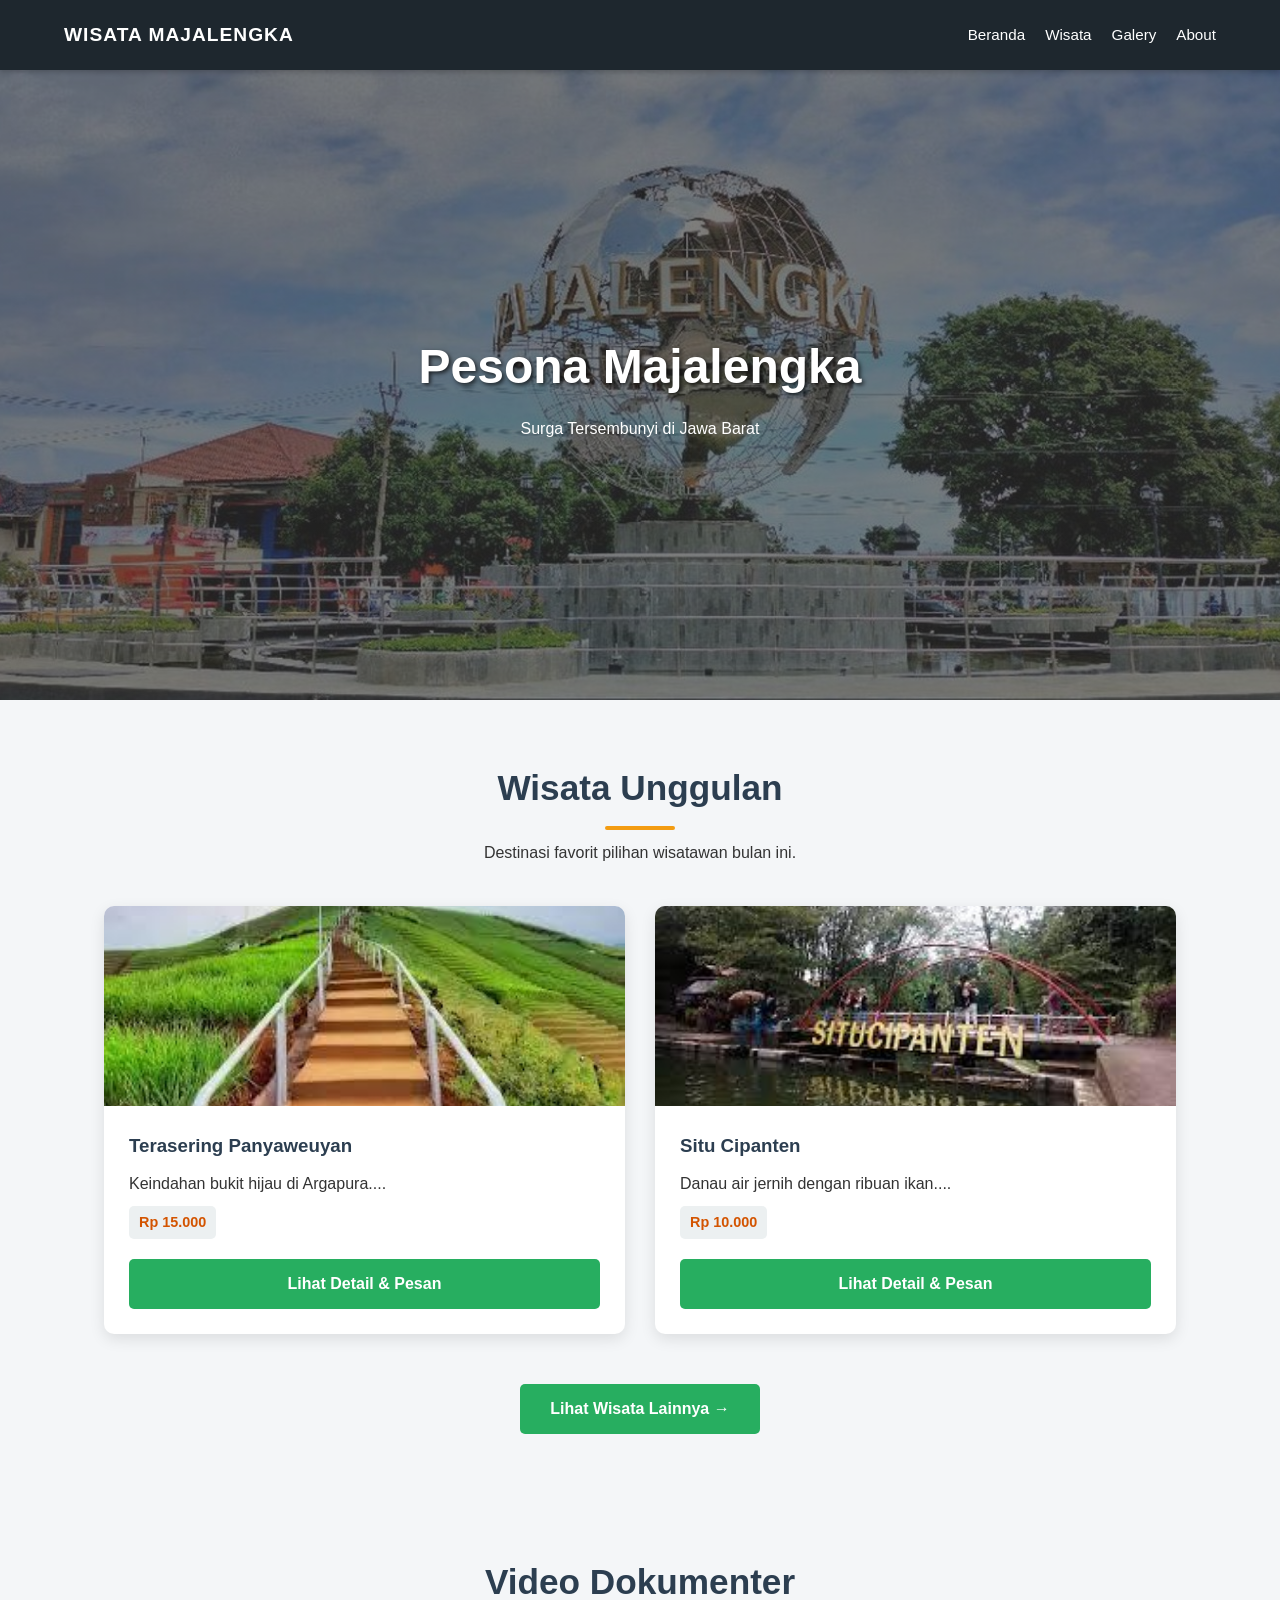
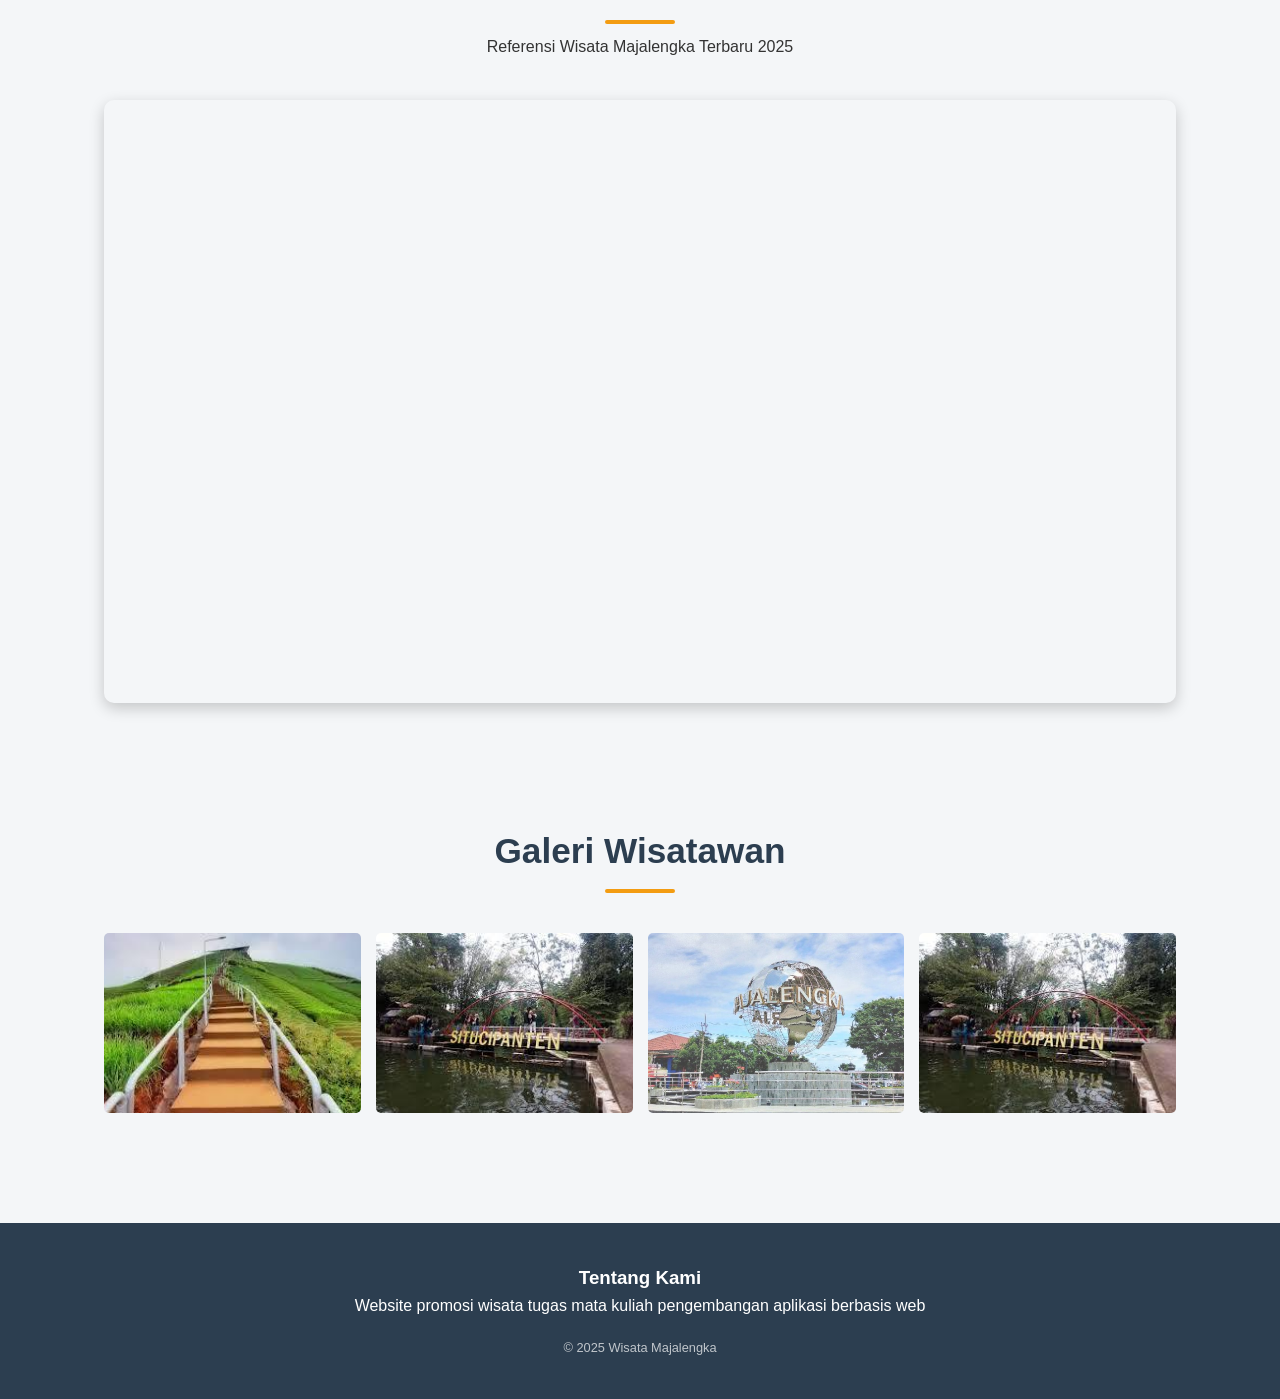
<file: tugas_1/index.html>
<!DOCTYPE html>
<html lang="id">
  <head>
    <meta charset="UTF-8" />
    <meta name="viewport" content="width=device-width, initial-scale=1.0" />
    <title>Wisata Majalengka - Wisata Alam</title>
    <link rel="stylesheet" href="css/style.css" />
  </head>
  <body>
    <header>
      <div class="logo">WISATA MAJALENGKA</div>

      <div class="menu-toggle" id="mobile-menu">
        <span></span>
        <span></span>
        <span></span>
      </div>

      <nav>
        <ul id="nav-list">
          <li><a href="#beranda">Beranda</a></li>
          <li><a href="#wisata">Wisata</a></li>
          <li><a href="#galery">Galery</a></li>
          <li><a href="#about">About</a></li>
        </ul>
      </nav>
    </header>

    <section id="beranda" class="hero">
      <div class="hero-content">
        <h1>Pesona Majalengka</h1>
        <p>Surga Tersembunyi di Jawa Barat</p>
      </div>
    </section>

    <section id="wisata" class="container">
      <div class="section-title">
        <h2>Wisata Unggulan</h2>
        <p>Destinasi favorit pilihan wisatawan bulan ini.</p>
      </div>

      <div class="grid-wisata" id="container-featured-wisata"></div>

      <div style="text-align: center; margin-top: 40px">
        <a href="wisata.html" class="btn-pesan" style="display:inline-block; width:auto; padding: 12px 30px;">
          Lihat Wisata Lainnya &rarr;
        </a>
      </div>
    </section>

    <section class="container video-section">
      <div class="section-title">
        <h2>Video Dokumenter</h2>
        <p>Referensi Wisata Majalengka Terbaru 2025</p>
      </div>
      <div class="video-wrapper">
        <iframe 
            src="https://www.youtube.com/embed/rqGiicgWKLE" 
            title="5 Wisata Majalengka Terbaru" 
            frameborder="0" 
            allow="accelerometer; autoplay; clipboard-write; encrypted-media; gyroscope; picture-in-picture; web-share" 
            allowfullscreen>
        </iframe>
      </div>
    </section>

    <section id="galery" class="container">
      <div class="section-title">
        <h2>Galeri Wisatawan</h2>
      </div>
      <div class="gallery-grid">
        <img src="assets/img/panyaweuyan.jpg" alt="Foto 1" />
        <img src="assets/img/cipanten.jpg" alt="Foto 2" />
        <img src="assets/img/banner.jpg" alt="Foto 3" />
        <img src="assets/img/cipanten.jpg" alt="Foto 4" />
      </div>
    </section>

    <section id="about" class="footer">
      <h3>Tentang Kami</h3>
      <p>Website promosi wisata tugas mata kuliah 
        pengembangan aplikasi berbasis web
      </p>
      <div class="copyright">&copy; 2025 Wisata Majalengka</div>
    </section>

    <script src="js/script.js"></script>
  </body>
</html>
</file>
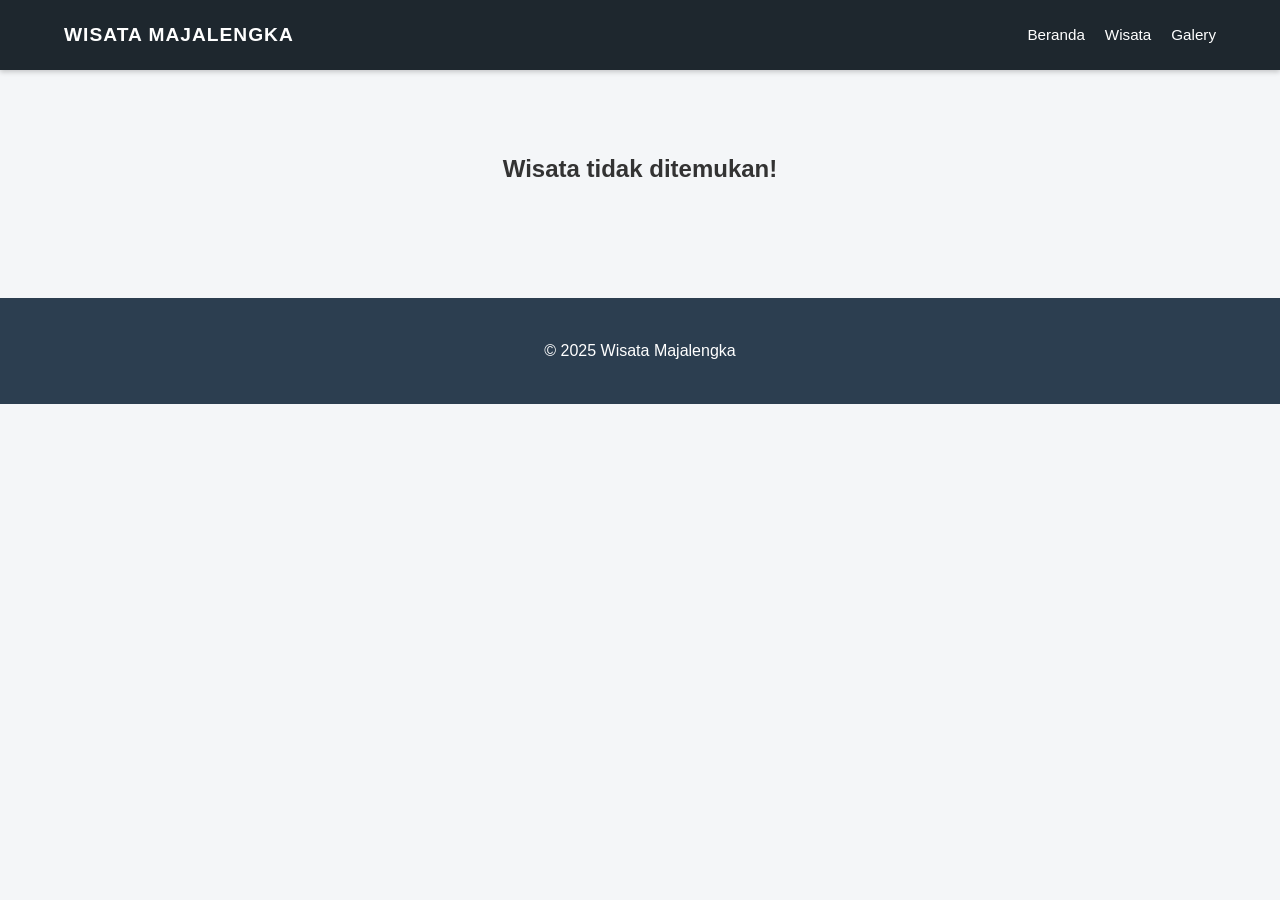
<file: tugas_1/detail_wisata.html>
<!DOCTYPE html>
<html lang="id">
<head>
    <meta charset="UTF-8">
    <meta name="viewport" content="width=device-width, initial-scale=1.0">
    <title>Detail Wisata - Majalengka</title>
    <link rel="stylesheet" href="css/style.css">
</head>
<body>

    <header>
        <div class="logo">WISATA MAJALENGKA</div>
        <div class="menu-toggle" id="mobile-menu">
            <span></span><span></span><span></span>
        </div>
        <nav>
            <ul id="nav-list">
                <li><a href="index.html">Beranda</a></li>
                <li><a href="index.html#wisata">Wisata</a></li>
                <li><a href="index.html#galery">Galery</a></li>
            </ul>
        </nav>
    </header>

   <section class="container" style="margin-top: 20px;">
        <div id="detail-container">
            </div>
        
        <div id="gallery-wisata-wrapper" style="margin-top: 50px; display:none;">
            <div class="section-title">
                <h3>Galeri Foto Lokasi</h3>
            </div>
            <div class="gallery-grid" id="detail-gallery-grid">
                </div>
        </div>
    </section>

    <section class="footer">
        <p>&copy; 2025 Wisata Majalengka</p>
    </section>

    <script src="js/script.js"></script>

    <div id="nota-overlay" class="nota-overlay">
    <div class="nota-box">
        <div class="nota-header">
            <h3>STRUK PEMESANAN</h3>
            <p>Wisata Majalengka</p>
        </div>
        <div class="nota-body" id="nota-konten">
            </div>
        <button onclick="lanjutKeWA()" class="btn-konfirmasi">LANJUT KE WHATSAPP &rarr;</button>
        <button onclick="tutupNota()" class="btn-batal">Batal / Edit</button>
    </div>
</div>

    <script>
        // Script khusus untuk menjalankan fungsi render detail
        document.addEventListener('DOMContentLoaded', renderDetailWisata);
    </script>
</body>
</html>
</file>
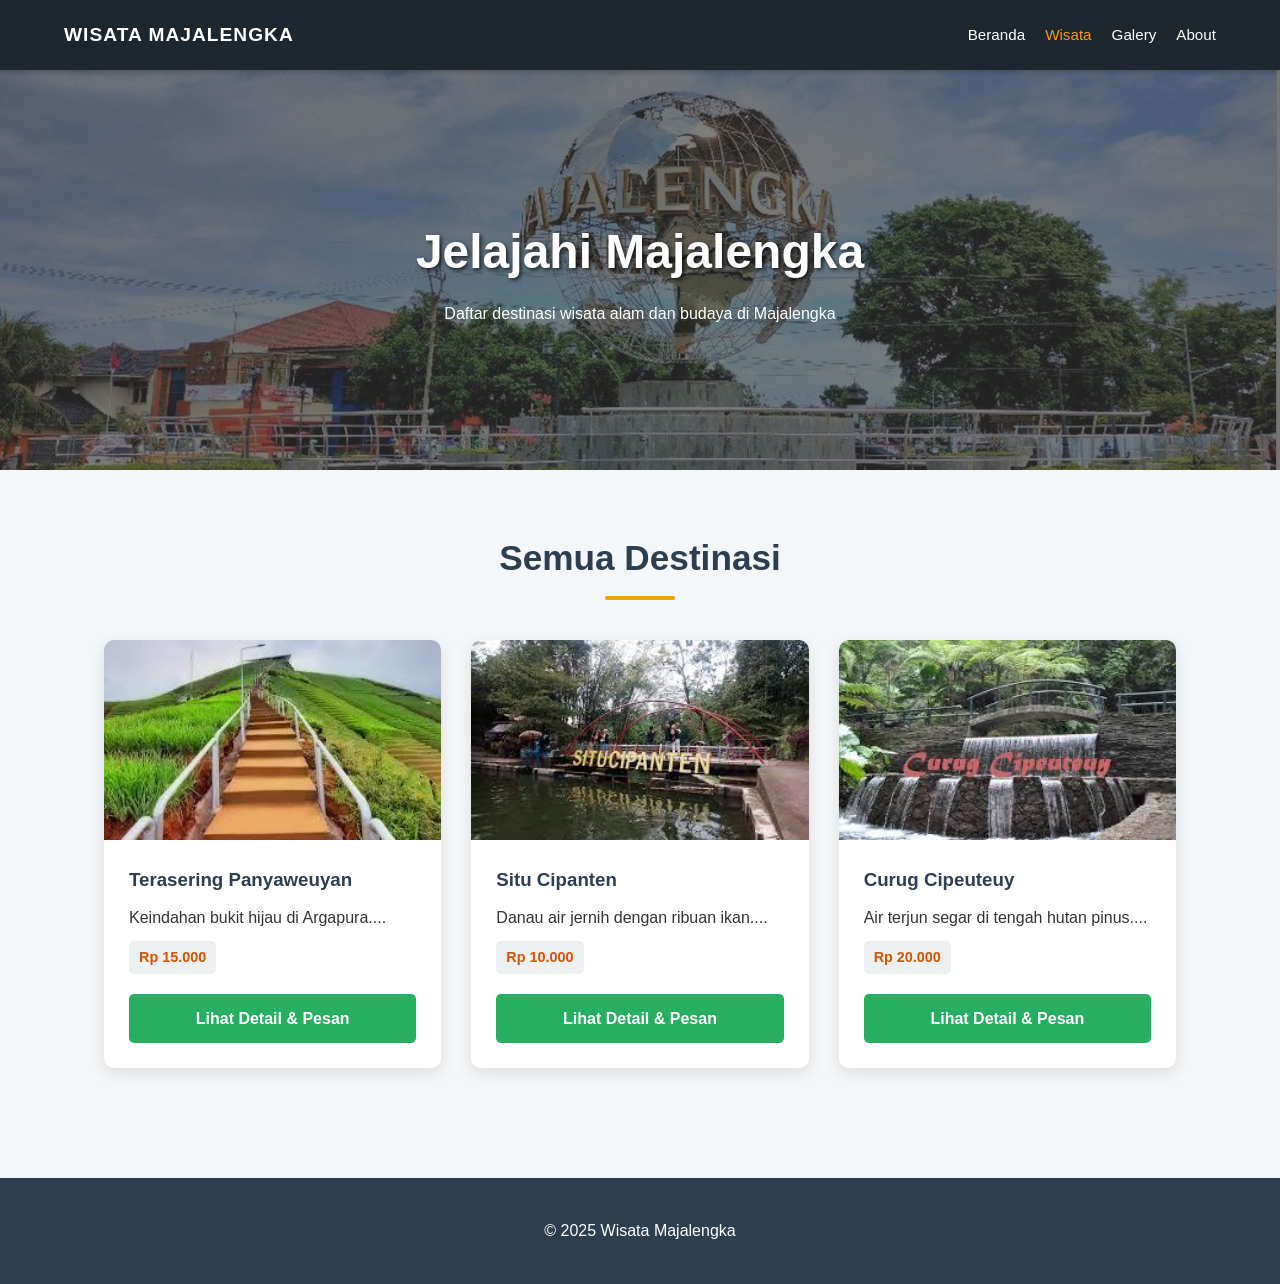
<file: tugas_1/wisata.html>
<!DOCTYPE html>
<html lang="id">
  <head>
    <meta charset="UTF-8" />
    <meta name="viewport" content="width=device-width, initial-scale=1.0" />
    <title>Semua Wisata - Majalengka</title>
    <link rel="stylesheet" href="css/style.css" />
  </head>
  <body>
    <header>
      <div class="logo">WISATA MAJALENGKA</div>
      <div class="menu-toggle" id="mobile-menu">
        <span></span><span></span><span></span>
      </div>
      <nav>
        <ul id="nav-list">
          <li><a href="index.html">Beranda</a></li>
          <li><a href="wisata.html" style="color: #f39c12">Wisata</a></li>
          <li><a href="index.html#galery">Galery</a></li>
          <li><a href="#about">About</a></li>
        </ul>
      </nav>
    </header>

    <section class="hero" style="height: 40vh">
      <div class="hero-content">
        <h1>Jelajahi Majalengka</h1>
        <p>Daftar destinasi wisata alam dan budaya di Majalengka</p>
      </div>
    </section>

    <section class="container">
      <div class="section-title">
        <h2>Semua Destinasi</h2>
      </div>
      <div class="grid-wisata" id="container-all-wisata"></div>
    </section>

    <section id="about" class="footer">
      <p>&copy; 2025 Wisata Majalengka</p>
    </section>

    <script src="js/script.js"></script>
    </body>
</html>
</file>
<file: tugas_1/css/style.css>
/* --- 1. RESET & GLOBAL --- */
* { margin: 0; padding: 0; box-sizing: border-box; font-family: 'Segoe UI', sans-serif; }
html { scroll-behavior: smooth; }
body { background-color: #f4f6f8; color: #333; line-height: 1.6; }
img { max-width: 100%; display: block; }

/* --- 2. HEADER & NAVIGASI (DESKTOP) --- */
header {
    background-color: #1e272e;
    padding: 0 5%;
    height: 70px;
    display: flex;
    justify-content: space-between;
    align-items: center;
    position: sticky;
    top: 0;
    z-index: 1000;
    box-shadow: 0 2px 5px rgba(0,0,0,0.2);
}

.logo { color: white; font-weight: bold; font-size: 1.2rem; letter-spacing: 1px; text-transform: uppercase; }

nav ul { list-style: none; display: flex; gap: 20px; }
nav ul li a { color: white; text-decoration: none; font-size: 0.95rem; transition: 0.3s; font-weight: 500; }
nav ul li a:hover { color: #f39c12; }
.btn-login { background: #e74c3c; padding: 8px 20px; border-radius: 4px; }

/* Tombol Hamburger (Default Sembunyi di Desktop) */
.menu-toggle { display: none; flex-direction: column; cursor: pointer; gap: 6px; }
.menu-toggle span { width: 28px; height: 3px; background-color: white; border-radius: 3px; transition: 0.3s; }

/* --- 3. HERO SECTION (BANNER DESKTOP) --- */
.hero {
    background: linear-gradient(rgba(0,0,0,0.5), rgba(0,0,0,0.5)), url('../assets/img/banner.jpg'), #333;
    background-size: cover; 
    background-position: center;
    background-repeat: no-repeat;
    height: 70vh; 
    min-height: 400px; 
    display: flex; 
    justify-content: center; 
    align-items: center; 
    text-align: center; 
    color: white;
    padding: 0 20px;
    position: relative;
    z-index: 1;
}
.hero h1 { font-size: 3rem; margin-bottom: 10px; text-shadow: 2px 2px 4px rgba(0,0,0,0.7); }

/* --- 4. KONTEN UMUM --- */
.container { padding: 60px 5%; max-width: 1200px; margin: 0 auto; }
.section-title { text-align: center; margin-bottom: 40px; }
.section-title h2 { font-size: 2.2rem; color: #2c3e50; margin-bottom: 10px; }
.section-title h2::after { content: ''; display: block; width: 70px; height: 4px; background: #f39c12; margin: 10px auto; border-radius: 2px; }

/* Grid Wisata */
.grid-wisata { display: grid; grid-template-columns: repeat(auto-fit, minmax(300px, 1fr)); gap: 30px; }
.card { background: white; border-radius: 10px; overflow: hidden; box-shadow: 0 5px 15px rgba(0,0,0,0.1); transition: 0.3s; }
.card:hover { transform: translateY(-5px); }
.card img { width: 100%; height: 200px; object-fit: cover; }
.card-body { padding: 25px; }
.card-body h3 { margin-bottom: 10px; color: #2c3e50; }
.price { display: inline-block; background: #ecf0f1; padding: 5px 10px; border-radius: 5px; color: #d35400; font-weight: bold; margin: 10px 0; font-size: 0.9rem; }
.btn-pesan { display: block; width: 100%; background: #27ae60; color: white; border: none; padding: 12px; border-radius: 5px; cursor: pointer; font-size: 1rem; transition: 0.3s; font-weight: bold; text-decoration: none; text-align: center; margin-top: 10px; }
.btn-pesan:hover { background: #219150; }

/* Video & Galeri */
.video-wrapper { position: relative; padding-bottom: 56.25%; height: 0; border-radius: 10px; overflow: hidden; box-shadow: 0 5px 15px rgba(0,0,0,0.2); }
.video-wrapper iframe { position: absolute; top: 0; left: 0; width: 100%; height: 100%; }
.gallery-grid { display: grid; grid-template-columns: repeat(auto-fit, minmax(200px, 1fr)); gap: 15px; }
.gallery-grid img { width: 100%; height: 180px; object-fit: cover; border-radius: 5px; transition: 0.3s; }
.gallery-grid img:hover { transform: scale(1.05); }

/* Footer */
.footer { background: #2c3e50; color: white; text-align: center; padding: 40px 20px; margin-top: 50px; }
.copyright { margin-top: 20px; font-size: 0.8rem; opacity: 0.7; }

/* NOTA POPUP */
.nota-overlay { position: fixed; top: 0; left: 0; width: 100%; height: 100%; background: rgba(0,0,0,0.6); z-index: 2000; display: none; justify-content: center; align-items: center; }
.nota-box { background: #fff; width: 350px; padding: 20px; border-radius: 5px; box-shadow: 0 0 15px rgba(0,0,0,0.3); font-family: 'Courier New', Courier, monospace; position: relative; }
.nota-header { text-align: center; border-bottom: 2px dashed #333; padding-bottom: 10px; margin-bottom: 10px; }
.nota-body { margin-bottom: 15px; font-size: 0.9rem; }
.nota-row { display: flex; justify-content: space-between; margin-bottom: 5px; }
.nota-total { border-top: 2px dashed #333; padding-top: 10px; font-weight: bold; font-size: 1.1rem; }
.nota-footer { text-align: center; margin-top: 20px; font-size: 0.8rem; color: #777; }
.btn-konfirmasi { background: #27ae60; color: white; width: 100%; padding: 10px; border: none; cursor: pointer; font-weight: bold; margin-top: 10px; }
.btn-batal { background: #e74c3c; color: white; width: 100%; padding: 5px; border: none; cursor: pointer; margin-top: 5px; }

/* --- MEDIA QUERIES (KHUSUS HP) --- */
@media (max-width: 768px) {
    .menu-toggle { display: flex; }
    nav ul { display: none; flex-direction: column; width: 100%; position: absolute; top: 100%; left: 0; background-color: #1e272e; padding: 0; box-shadow: 0 5px 10px rgba(0,0,0,0.2); }
    nav ul.active { display: flex; }
    nav ul li { width: 100%; text-align: center; }
    nav ul li a { display: block; padding: 15px 0; border-bottom: 1px solid rgba(255,255,255,0.05); }
    
    /* Banner HP */
    .hero { height: 50vh; min-height: 250px; }
    .hero h1 { font-size: 1.8rem; padding: 0 10px; }
    
    .container { padding: 40px 5%; }
    .section-title h2 { font-size: 1.6rem; }
}
</file>
